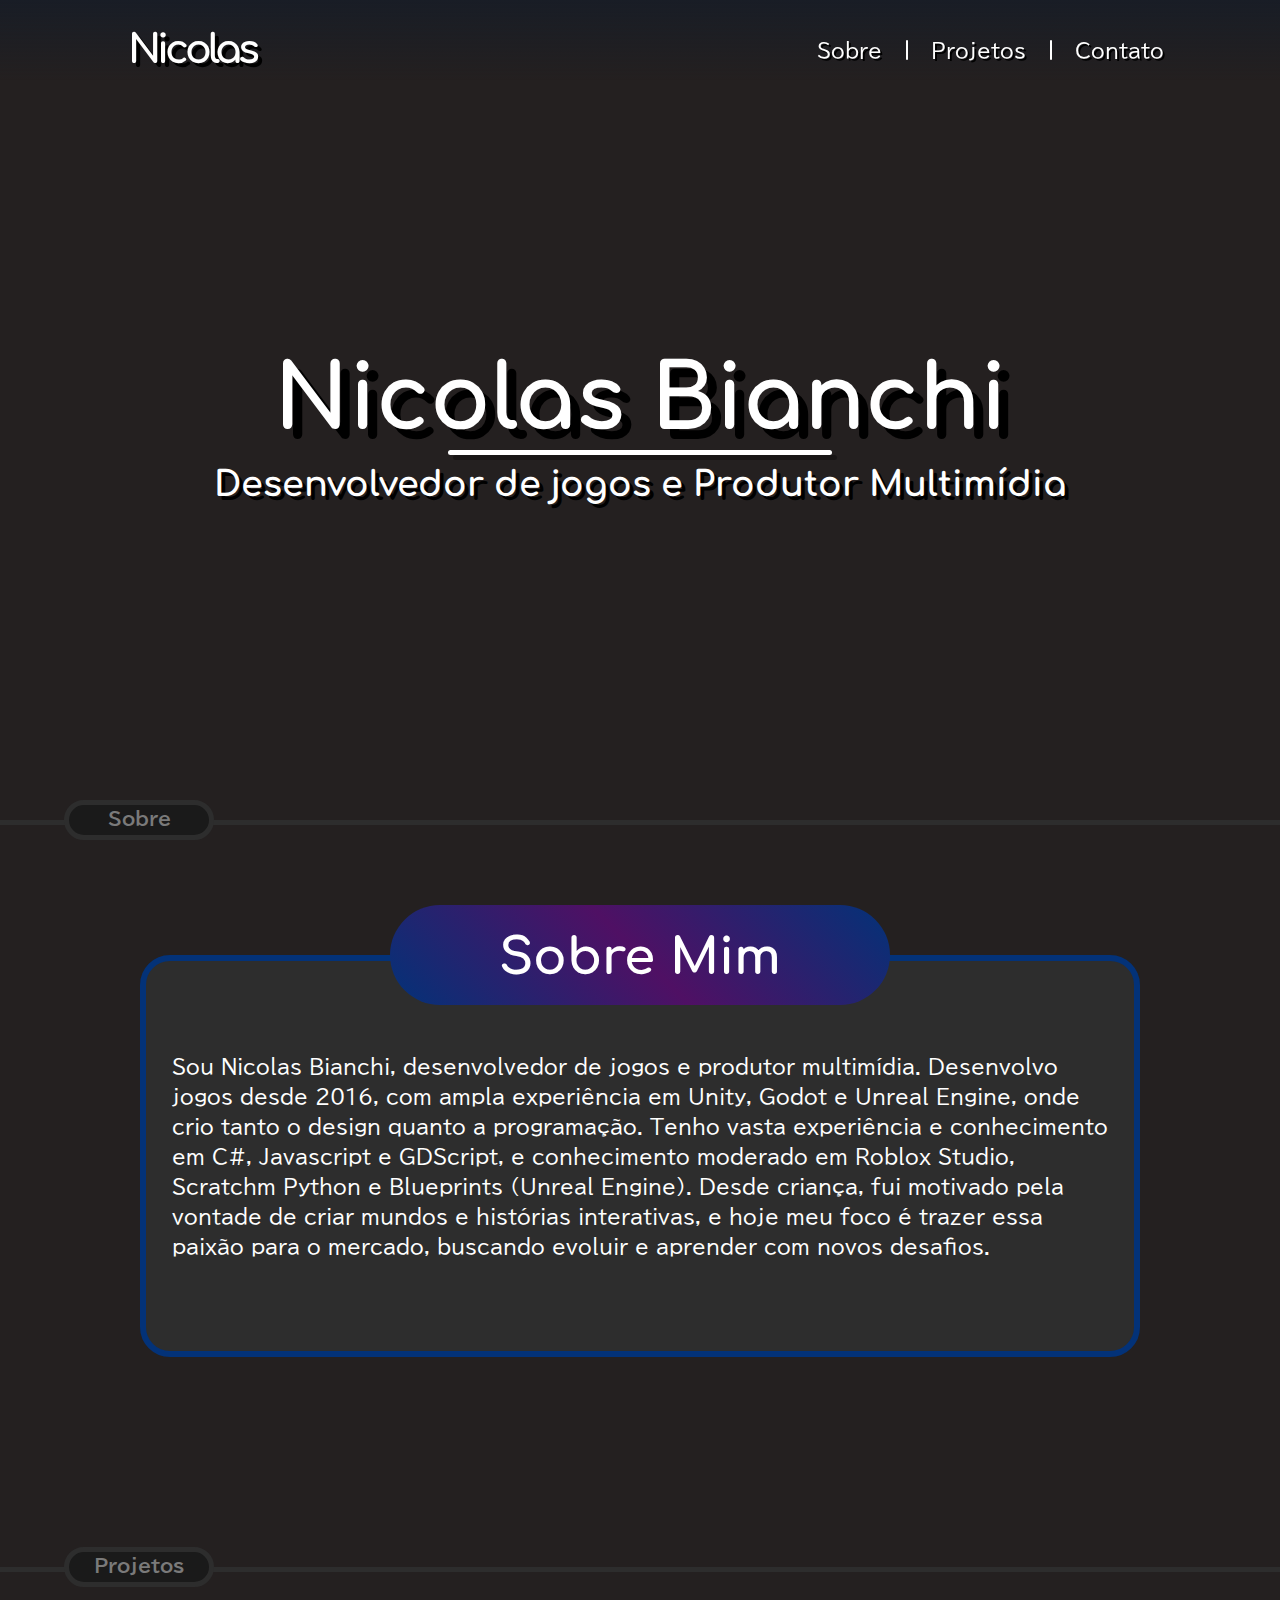
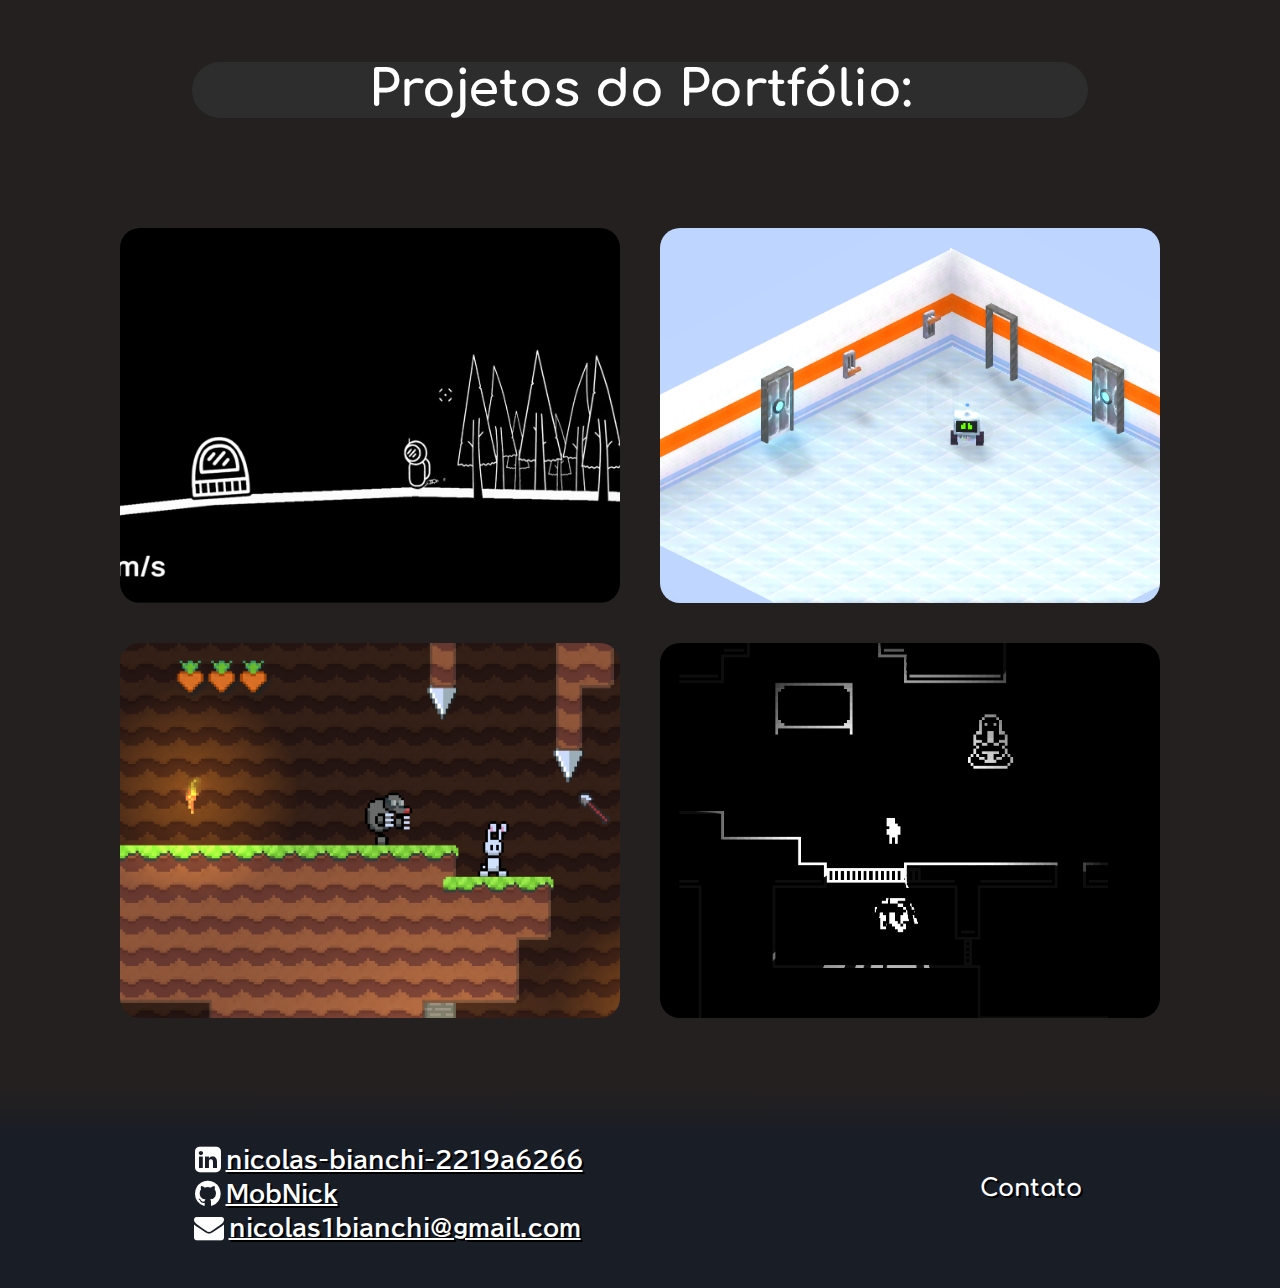
<file: index.html>
<!DOCTYPE html>
<html lang="pt-br" id="top">
<head>
    <meta charset="UTF-8">
    <meta name="viewport" content="width=device-width, initial-scale=1.0">
    <title>Portfólio Nicolas Bianchi</title>
    <link rel="preconnect" href="https://fonts.googleapis.com">
    <link rel="preconnect" href="https://fonts.gstatic.com" crossorigin>
    <link href="https://fonts.googleapis.com/css2?family=BIZ+UDPGothic&family=Comfortaa:wght@700&display=swap" rel="stylesheet">
    <link rel="stylesheet" href="css/header.css">
    <link rel="stylesheet" href="css/geral.css">
    <link rel="stylesheet" href="css/home.css">
    <link rel="stylesheet" href="css/sobre.css"> 
    <link rel="stylesheet" href="css/projetos.css">
    <link rel="stylesheet" href="css/contato.css">  
    <link rel="stylesheet" href="css/footer.css">  
    <link rel="stylesheet" href="https://cdnjs.cloudflare.com/ajax/libs/font-awesome/4.7.0/css/font-awesome.min.css">
</head>
<body>
    <header class="menu">
        <a href="#top", class="menu-title-a"><h1 class="menu-title">Nicolas</h1></a>
        
        <nav>
            <ul class="menu-links">
                <li><a href="#sobre">Sobre</a></li>
                <div class="line"></div>
                <li><a href="#projetos">Projetos</a></li>
                <div class="line"></div>
                <li><a href="#rodape">Contato</a></li>
            </ul>
        </nav>
    </header>
    <main>
        <section class="home">
            <div class="title-div">
                <h1 class="title">Nicolas Bianchi</h1>
                <div class="title-line"></div>
                <h2 class="subtitle">Desenvolvedor de jogos e Produtor Multimídia</h2>
            </div>
        </section>
        <div class="section-line" id="sobre">
            <div class="line-title">
                <h3>Sobre</h3>
            </div>
        </div>
        <section class="sobre">
            <div class="porque">
                <div class="porque-title">
                    <h2>Sobre Mim</h2>
                </div>
                <div class="porque-text">
                    <p>Sou Nicolas Bianchi, desenvolvedor de jogos e produtor multimídia. Desenvolvo jogos desde 2016, com ampla experiência em Unity, Godot e Unreal Engine, onde crio tanto o design quanto a programação. Tenho vasta experiência e conhecimento em C#, Javascript e GDScript, e conhecimento moderado em Roblox Studio, Scratchm Python e Blueprints (Unreal Engine). Desde criança, fui motivado pela vontade de criar mundos e histórias interativas, e hoje meu foco é trazer essa paixão para o mercado, buscando evoluir e aprender com novos desafios.</p>
                </div>
            </div>
        </section>
        <div class="section-line" id="projetos">
            <div class="line-title">
                <h3>Projetos</h3>
            </div>
        </div>
        <section class="galeria">
            <h2 class="galeria-title">Projetos do Portfólio:</h2>
            <figure class="galeria-figure">
                <a class="galeria-moldura" href="SpaceGame.html">
                    <img src="midia/IconesProjetos/SpaceGame.png" alt="Imagem de jogo espacial" id="offset">
                    <div class="desc-galeria">
                        <h4 class="gal-img-title">Jogo Espacial</h4>
                        <p class="galeria-nome">Feito no Unity</p>
                    </div>
                </a>
                <a class="galeria-moldura" href="Programing.html">
                    <img src="midia/IconesProjetos/Programing.png" alt="Jogo de um robô com portas e alavancas"  id="offset">
                    <div class="desc-galeria">
                        <h4 class="gal-img-title">Programing</h4>
                        <p class="galeria-nome">Feito no Godot</p>
                    </div>
                </a>
                <a class="galeria-moldura" href="Rabbit Hole.html">
                    <img src="midia/IconesProjetos/RabbitHole.png" alt="Jogo de plataforma com um coelho"  id="offset">
                    <div class="desc-galeria">
                        <h4 class="gal-img-title">Rabbit Hole</h4>
                        <p class="galeria-nome">Feito no Unity</p>
                    </div>
                </a>
                <a class="galeria-moldura" href="8 Bit Horror.html">
                    <img src="midia/IconesProjetos/8Bit Horror.png" alt="Jogo de terror retrô" id="bigger">
                    <div class="desc-galeria">
                        <h4 class="gal-img-title">8-Bit Horror</h4>
                        <p class="galeria-nome">Feito no Godot</p>
                    </div>
                </a>
            </figure>
        </section>
    </main>
    <footer class="rodape" id="rodape">
        <div class="info-nicolas">
            <a class="social linkedin" href="https://www.linkedin.com/in/nicolas-bianchi-2219a6266/" target="_blank">
                <i class="fa fa-linkedin-square"></i>
                <h3>nicolas-bianchi-2219a6266</h3>
            </a>
            <a class="social git" href="https://github.com/MobNick" target="_blank">
                <i class="fa fa-brands fa-github"></i>
                <h3>MobNick</h3>
            </a>
            <a class="social email" href="mailto:nicolas1bianchi@gmail.com" target="_blank">
                <i class="fa fa-solid fa-envelope"></i>
                <h3>nicolas1bianchi@gmail.com</h3>
            </a>
        </div>
        <div class="rodape-produtora">
            <h2>Contato</h2>
        </div>
    </footer>
</body>
</html>
</file>
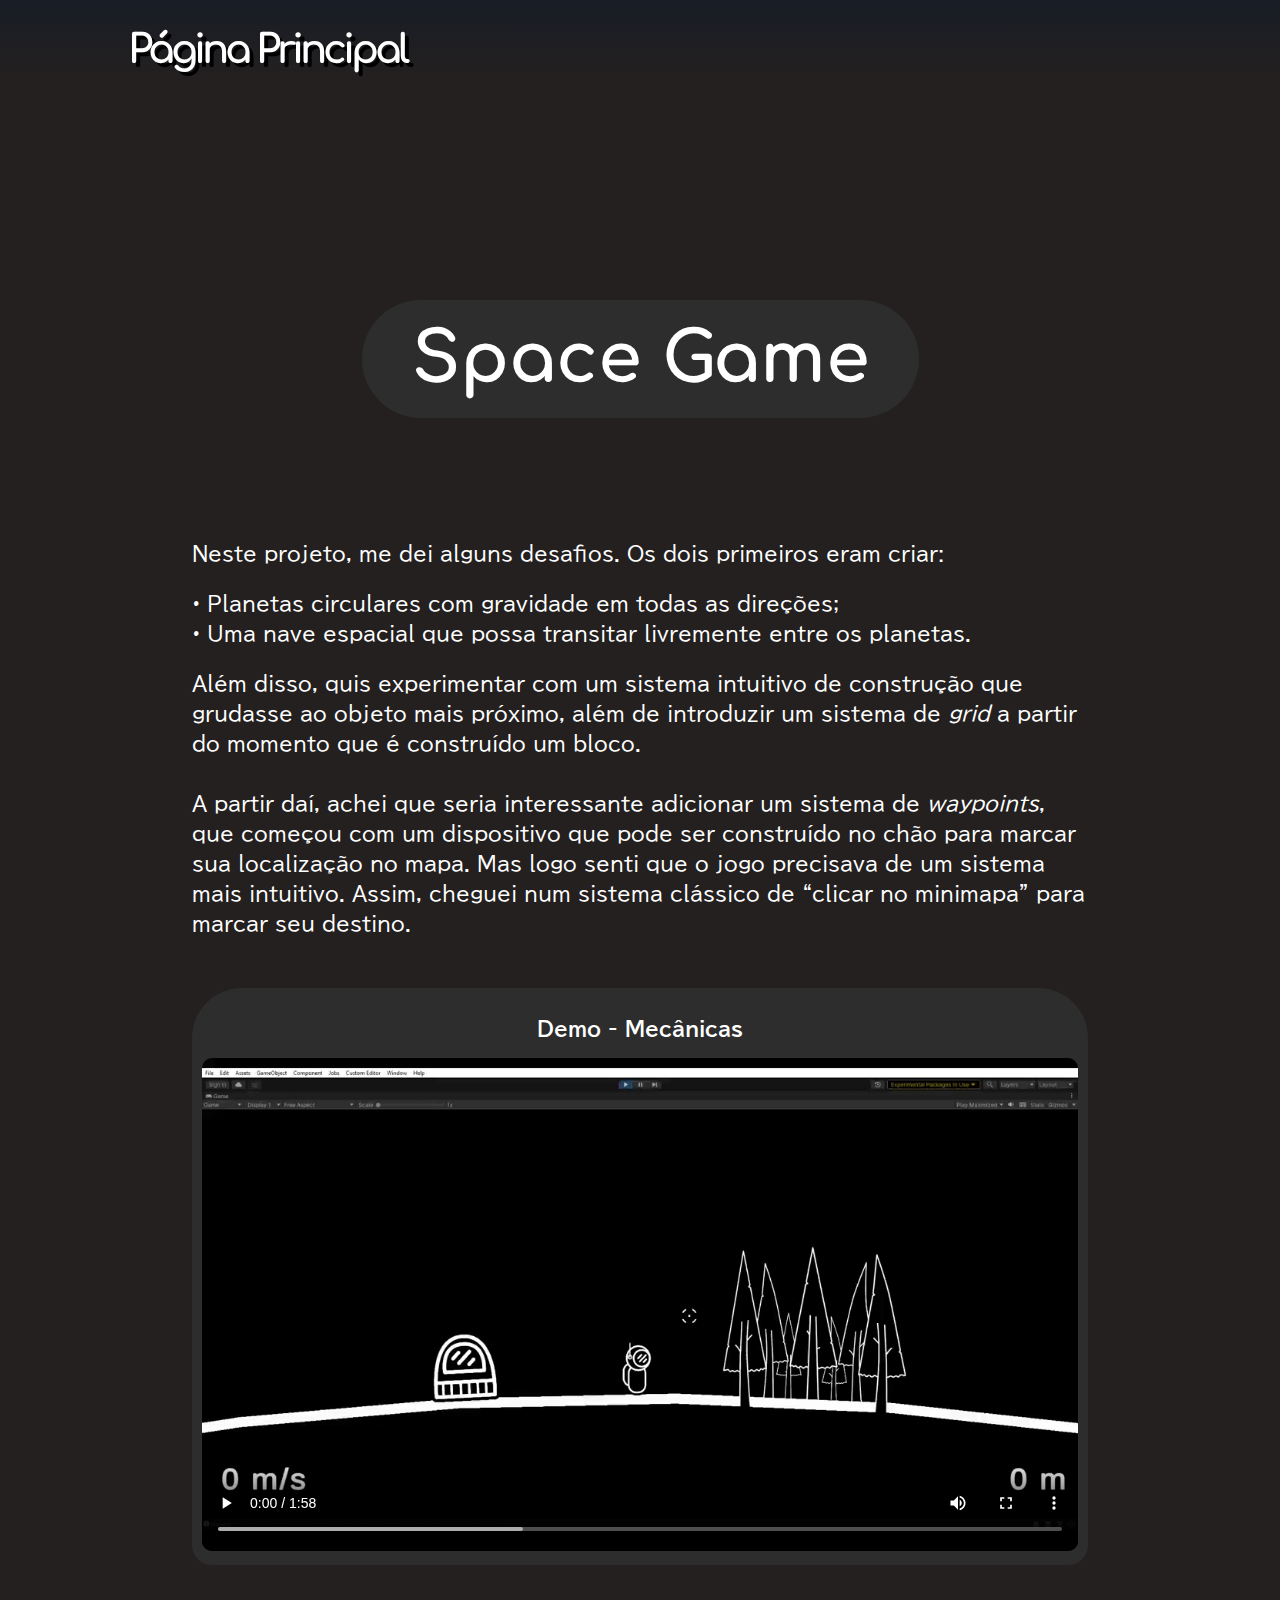
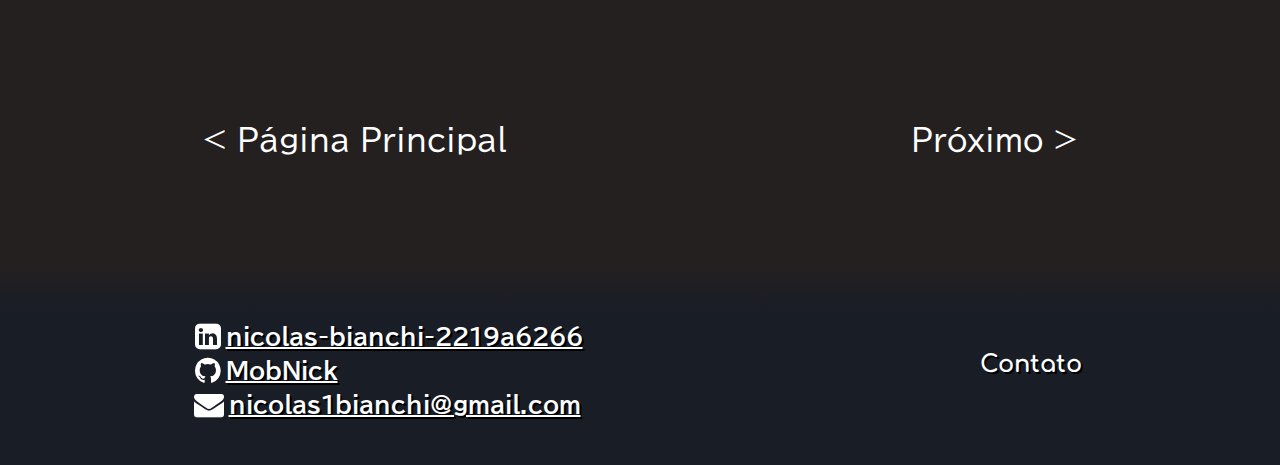
<file: SpaceGame.html>
<!DOCTYPE html>
<html lang="pt-br" id="top">
<head>
    <meta charset="UTF-8">
    <meta name="viewport" content="width=device-width, initial-scale=1.0">
    <title>Projeto "Space Game"</title>
    <link rel="preconnect" href="https://fonts.googleapis.com">
    <link rel="preconnect" href="https://fonts.gstatic.com" crossorigin>
    <link href="https://fonts.googleapis.com/css2?family=BIZ+UDPGothic&family=Comfortaa:wght@700&display=swap" rel="stylesheet">
    <link rel="stylesheet" href="css/header.css">
    <link rel="stylesheet" href="css/geral.css">
    <link rel="stylesheet" href="css/home.css">
    <link rel="stylesheet" href="css/footer.css">  
    <link rel="stylesheet" href="css/paginaProjeto.css">
    <link rel="stylesheet" href="https://cdnjs.cloudflare.com/ajax/libs/font-awesome/4.7.0/css/font-awesome.min.css">
</head>
<body>
    <header class="menu">
        <a href="index.html", class="menu-title-a"><h1 class="menu-title">Página Principal</h1></a>
    </header>

    <main>
        <div class="colunaInfo">
            <h1 class="projecttitle">Space Game</h1>
            <div class="separacao"></div>
            <div class="colunaTexto">
                <p> Neste projeto, me dei alguns desafios. Os dois primeiros eram criar:</p>
                <p>
                    • Planetas circulares com gravidade em todas as direções;<br>
                    • Uma nave espacial que possa transitar livremente entre os planetas.<br>
                </p>
                <p>
                    Além disso, quis experimentar com um sistema intuitivo de construção que grudasse ao objeto mais próximo, além de introduzir um sistema de <em>grid</em> a partir do momento que é construído um bloco.
                   <br>
                   <br>
                    A partir daí, achei que seria interessante adicionar um sistema de <em>waypoints</em>, que começou com um dispositivo que pode ser construído no chão para marcar sua localização no mapa. Mas logo senti que o jogo precisava de um sistema mais intuitivo. Assim, cheguei num sistema clássico de “clicar no minimapa” para marcar seu destino.
               </p>
               <div class="videobox">
                   <h3>Demo - Mecânicas</h3>
                   <video width="100%" height="100%" controls>
                       <source src="midia/Videos/SpaceGame_Video.mp4" type="video/mp4">
                       Seu navegador não tem suporte a videos
                    </video>
                </div>
            </div>
        </div>
    </main>

    <section>
        <div class="navegar">
            <a href="index.html">< Página Principal</a>
            <a href="Programing.html">Próximo ></a>
        </div>
    </section>

    <footer class="rodape" id="rodape">
        <div class="info-nicolas">
            <a class="social linkedin" href="https://www.linkedin.com/in/nicolas-bianchi-2219a6266/" target="_blank">
                <i class="fa fa-linkedin-square"></i>
                <h3>nicolas-bianchi-2219a6266</h3>
            </a>
            <a class="social git" href="https://github.com/MobNick" target="_blank">
                <i class="fa fa-brands fa-github"></i>
                <h3>MobNick</h3>
            </a>
            <a class="social email" href="mailto:nicolas1bianchi@gmail.com" target="_blank">
                <i class="fa fa-solid fa-envelope"></i>
                <h3>nicolas1bianchi@gmail.com</h3>
            </a>
        </div>
        <div class="rodape-produtora">
            <h2>Contato</h2>
        </div>
    </footer>
</body>
</html>
</file>
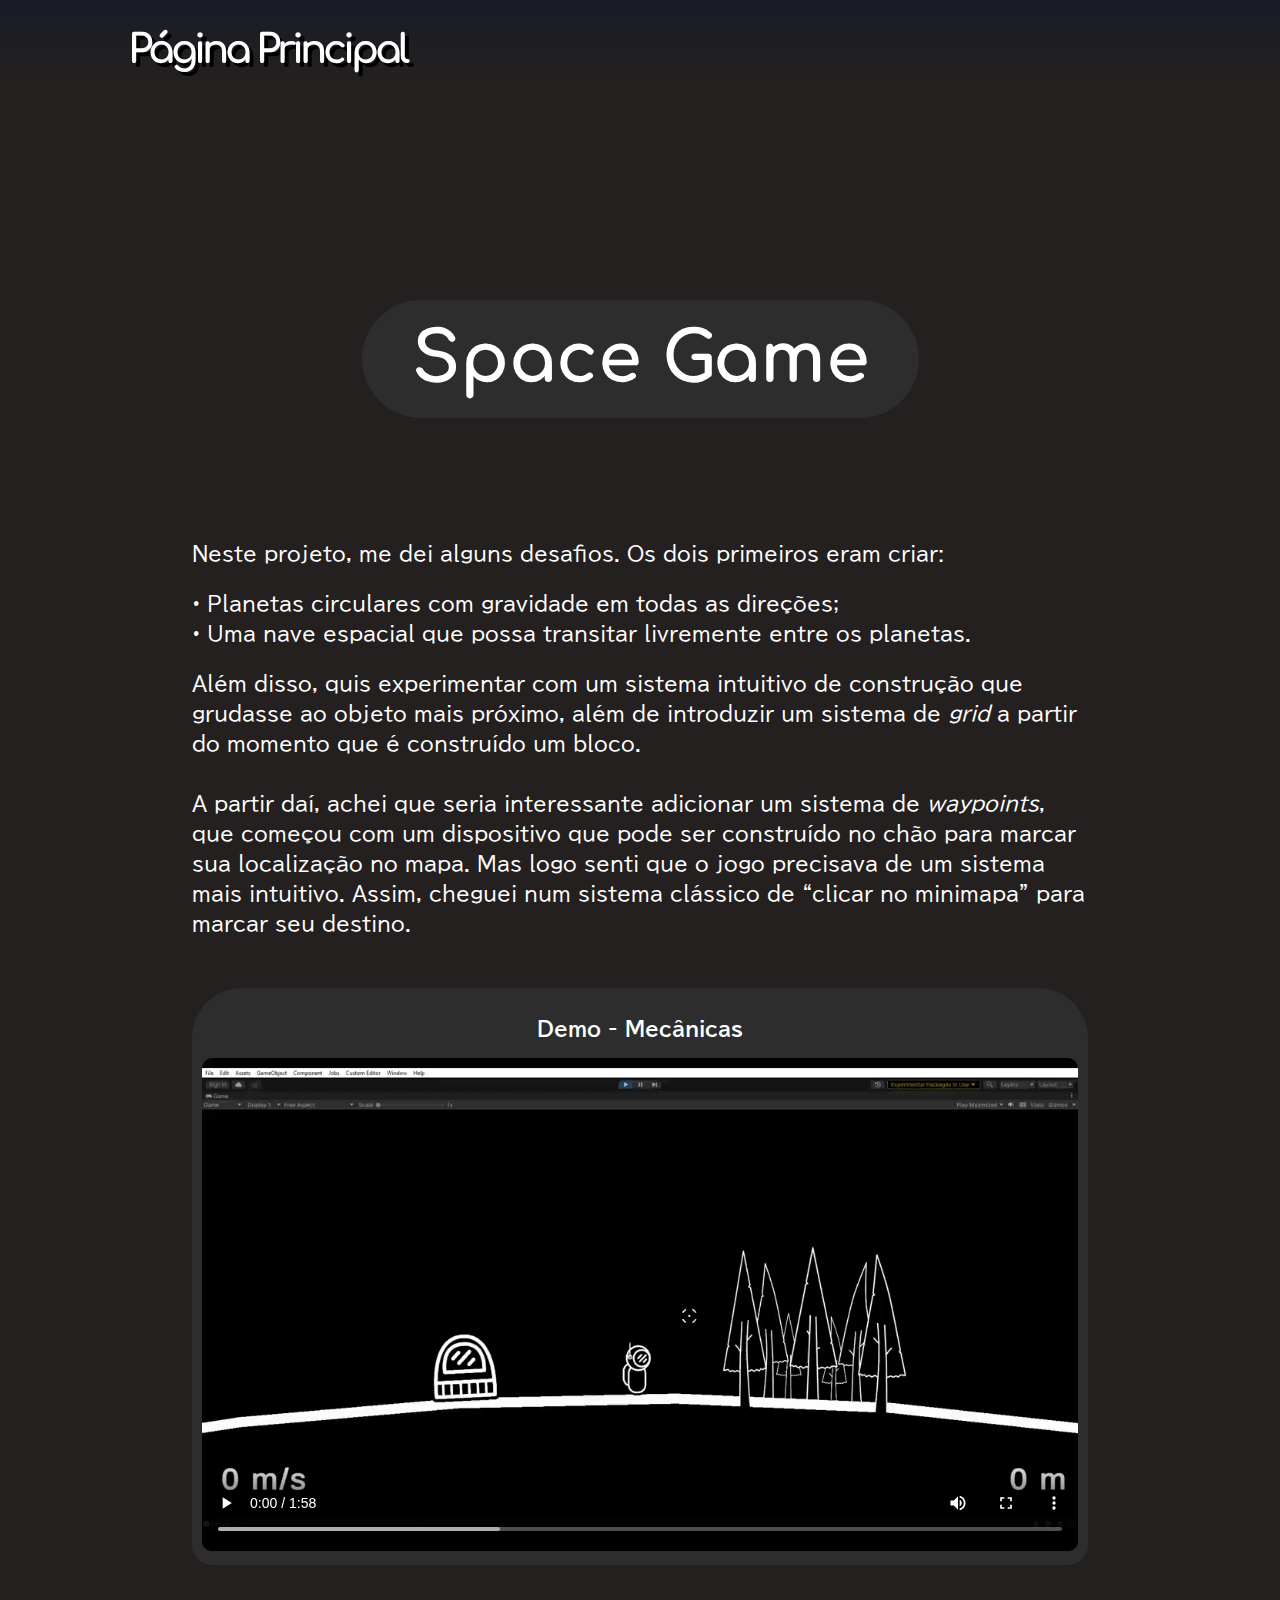
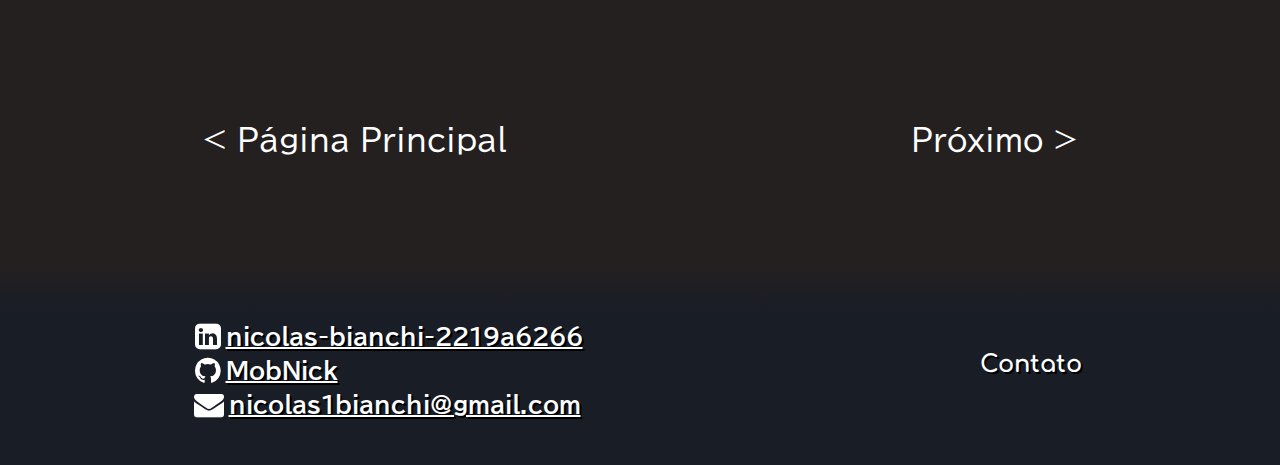
<file: Paginas/SpaceGame.html>
<!DOCTYPE html>
<html lang="pt-br" id="top">
<head>
    <meta charset="UTF-8">
    <meta name="viewport" content="width=device-width, initial-scale=1.0">
    <title>Projeto "Space Game"</title>
    <link rel="preconnect" href="https://fonts.googleapis.com">
    <link rel="preconnect" href="https://fonts.gstatic.com" crossorigin>
    <link href="https://fonts.googleapis.com/css2?family=BIZ+UDPGothic&family=Comfortaa:wght@700&display=swap" rel="stylesheet">
    <link rel="stylesheet" href="/css/header.css">
    <link rel="stylesheet" href="/css/geral.css">
    <link rel="stylesheet" href="/css/home.css">
    <link rel="stylesheet" href="/css/footer.css">  
    <link rel="stylesheet" href="/css/paginaProjeto.css">
    <link rel="stylesheet" href="https://cdnjs.cloudflare.com/ajax/libs/font-awesome/4.7.0/css/font-awesome.min.css">
</head>
<body>
    <header class="menu">
        <a href="/index.html", class="menu-title-a"><h1 class="menu-title">Página Principal</h1></a>
    </header>

    <main>
        <div class="colunaInfo">
            <h1 class="projecttitle">Space Game</h1>
            <div class="separacao"></div>
            <div class="colunaTexto">
                <p> Neste projeto, me dei alguns desafios. Os dois primeiros eram criar:</p>
                <p>
                    • Planetas circulares com gravidade em todas as direções;<br>
                    • Uma nave espacial que possa transitar livremente entre os planetas.<br>
                </p>
                <p>
                    Além disso, quis experimentar com um sistema intuitivo de construção que grudasse ao objeto mais próximo, além de introduzir um sistema de <em>grid</em> a partir do momento que é construído um bloco.
                   <br>
                   <br>
                    A partir daí, achei que seria interessante adicionar um sistema de <em>waypoints</em>, que começou com um dispositivo que pode ser construído no chão para marcar sua localização no mapa. Mas logo senti que o jogo precisava de um sistema mais intuitivo. Assim, cheguei num sistema clássico de “clicar no minimapa” para marcar seu destino.
               </p>
               <div class="videobox">
                   <h3>Demo - Mecânicas</h3>
                   <video width="100%" height="100%" controls>
                       <source src="/midia/Videos/SpaceGame_Video.mp4" type="video/mp4">
                       Seu navegador não tem suporte a videos
                    </video>
                </div>
            </div>
        </div>
    </main>

    <section>
        <div class="navegar">
            <a href="/index.html">< Página Principal</a>
            <a href="/Paginas/Programing.html">Próximo ></a>
        </div>
    </section>

    <footer class="rodape" id="rodape">
        <div class="info-nicolas">
            <a class="social linkedin" href="https://www.linkedin.com/in/nicolas-bianchi-2219a6266/" target="_blank">
                <i class="fa fa-linkedin-square"></i>
                <h3>nicolas-bianchi-2219a6266</h3>
            </a>
            <a class="social git" href="https://github.com/MobNick" target="_blank">
                <i class="fa fa-brands fa-github"></i>
                <h3>MobNick</h3>
            </a>
            <a class="social email" href="mailto:nicolas1bianchi@gmail.com" target="_blank">
                <i class="fa fa-solid fa-envelope"></i>
                <h3>nicolas1bianchi@gmail.com</h3>
            </a>
        </div>
        <div class="rodape-produtora">
            <h2>Contato</h2>
        </div>
    </footer>
</body>
</html>
</file>
<file: css/header.css>
.menu-title{
    font-size: 40px;
    letter-spacing: -4px;
    transition: .3s;
    text-shadow:4px 4px #000;
}
.menu-title-a{
    margin-left: 10vw;
}
.menu-title:hover{
    font-size: 42px;
    text-shadow:6px 6px #000;
}
li{
    font-family: 'BIZ UDPGothic', sans-serif;
}
.menu{
    top: 0;
    position: fixed;
    background: linear-gradient(#101b2b8f,#24202000 80%);
    min-height: 100px;
    width: 100vw;
    display: flex;
    justify-content: space-between;
    align-items: center;
    color: white;
    z-index: 10;
}
.menu nav{
    margin-right: 10vh;
}
.menu a{
    text-decoration: none;
    color: white;
    text-shadow:2px 2px #000;
}
.menu-links{
    display: flex;
}
.menu-links li{
    margin: 0 2vw;
    list-style: none;
}
.menu-links a{
    font-size: 20px;
    transition: .2s;
}
.menu-links a:hover{
    font-weight: 900;
    text-shadow:6px 6px #000;
}
.menu-links a:active{
    text-shadow:3px 3px #000;
    color: #a5c9ff;
}
.line{
    margin: 0 -2px;
    width: 2px;
    background-color: white;
    border-radius: 5px;
}
/*Responsividade*/
@media(max-width:750px) {
    .menu{
        flex-direction: column;
    }
    .menu-title-a{
        margin: 15px 0;
    }
    .menu nav{
        margin: 10px 0;
    }
}
@media(max-width:380px){
    .menu-links a{
        font-size: 17px;
    }
}
</file>
<file: css/geral.css>
*{
    margin: 0;
    padding: 0;
    box-sizing: border-box;
}
html{
    scroll-behavior: smooth;
}
::selection {
    color: white;
    background: #293b56;
}
body{
    background-color:#242020;
    overflow-x: hidden;
}
.section-line{
    background-color: #2D2D2D;
    width: 100%;
    height: 5px;
    margin-top: 100px;
    margin-bottom: 80px;
}
.line-title{
    text-align: center;
    background-color: #1A1A1A;
    border: 5px solid #2D2D2D;
    height: 40px;
    width: 150px;
    border-radius: 20px;
    position: relative;
    top: -20px;
    left: 5vw;
}
.section-line h3{
    position: inherit;
    padding: 5px;
    font-family: 'BIZ UDPGothic', sans-serif;
    color: #7a7a7a;
}
.house{
    height: 100px;
    align-self:flex-start;
}
</file>
<file: css/home.css>
.home{
    justify-content: center;
    width: 100%;
    height: 80vh;
}
.title-div{
    width: 100%;
    justify-content: center;
    align-items: center;
    display: flex;
    flex-direction: column;
}
h1{
    font-family: 'Comfortaa', cursive;
}
.title{
    margin-top: 350px;
    color: white;
    text-align: center;
    font-size: 90px;
    text-shadow:10px 10px #000;
}
.title-line{
    height: 5px;
    box-shadow: 5px 5px #00000051;
    width: 30%;
    background-color: #fff;
    border-radius: 10px;
}
.subtitle{
    margin: 10px 0;
    font-family: 'Comfortaa', cursive;
    color: #fff;
    font-size: 35px;
    text-align: center;
    text-shadow:4px 4px #000;
}
/*Responsividade*/
@media(max-width:900px){
    .title{
        font-size: 60px;
    }
    .title-line{
        width: 70%;
    }
    .subtitle{
        font-size: 30px;
    }
}

@media(max-width:500px){
    .title{
        margin-top: 200px;
        font-size: 45px;
    }
    .subtitle{
        font-size: 25px;
    }
}
</file>
<file: css/sobre.css>
.sobre{
    text-align: center;
    justify-content: center;
    width: 100vw;
}
.porque-title{
    max-width: 500px;
    height: 100px;
    background: linear-gradient(45deg, #033278, #4f1064,#033278);
    border-radius: 100px;
    text-align: center;
    padding: 25px 0;
    margin: 60px auto;
    z-index: 4;
}
.sobre h2{
    font-family: 'Comfortaa', cursive;
    color: white;
    font-size: 50px;
    white-space: nowrap;
}

/*Seção "Sobre Mim"*/
.porque{
    margin: 0 auto;
}
.porque-text{
    z-index: -1;
    top: -110px;
    max-width: 1000px;
    min-height: 300px;
    margin: 0 auto;
    background-color: #2D2D2D;
    position: relative;
    border: 6px solid #033278;
    border-radius: 30px;
}
.sobre p{
    padding: 90px 2vw;
    z-index: 1;
    font-family: 'BIZ UDPGothic', sans-serif;
    font-size: 20px;
    line-height: 30px;
    color: white;
    text-align: start;
}

/*Responsividade*/
@media(max-width:500px){
    .sobre p{
        padding-bottom: 20px;
    }
}
@media(max-width:445px){
    .porque h2{
        font-size: 40px;
    }
    .porque-title{
        padding: 55px 0;
    }
}
@media(max-width:375px){
    .porque h2{
        font-size: 30px;
    }
    .porque-title{
        padding: 60px 0;
    }
}
</file>
<file: css/projetos.css>
.galeria{
    width: 100%;
    justify-content: center;
}
.galeria h2{
    font-family: 'Comfortaa', cursive;
    color: white;
    margin: 90px auto;
    font-size: 50px;
    width: 70%;
    text-align: center;
    background-color: #2d2d2d;
    border-radius: 90px;
}
img{
    color: #fff;
}
/*Alinhamento das Imagens*/
.galeria-figure{
    display: flex;
    width: 80%;
    margin: 0 auto;
    flex-wrap: wrap;
    justify-content: center;
}
/*Interatividade da Imagem*/
.desc-galeria{
    background: linear-gradient(to left, #2d2d2d00, #2d2d2ddf);
    width: 100%;
    height: 110%;
    position: relative;
    top: -102%;
    left: -100%;
    transition: .3s;
    align-items: center;
    padding: 55% 10px;
}
.desc-galeria h4{
    width: 100%;
    color: white;
    font-family: 'Comfortaa', cursive;
    font-size: 20px;
    margin: 5px 10px;
}
.desc-galeria p{
    width: 100%;
    font-family: 'BIZ UDPGothic', sans-serif;
    font-size: 15px;
    margin: 3px 10px;
}
.galeria-desc-text{
    color: white;
}
.galeria-nome{
    font-weight: 100;
    font-style: italic;
    color: #ffffff7e;
}
.galeria-moldura{
    aspect-ratio: 4/3;
    margin: 20px 20px;
    width: 500px;
    justify-content: center;
    overflow: hidden;
    border-radius: 20px;
    transition: 1s;
}
.galeria-moldura img{
    height: 100%;
    object-fit: cover;
    transition: 1s;
    position: 50% 50%;
}
a{
    text-decoration: none;
}
#offset{
    position: relative;
    left: -10%;
}
#bigger{
    position: relative;
    left: -20%;
}
/*Responsividade*/
@media(max-width:1350px){
    .galeria-figure{
        width: 100%;
    }
}

@media(max-width:1079px){
    .galeria-moldura{
        margin: 30px 30px;
        width: 70%;
    }
    .galeria-moldura .desc-galeria{
        left: 0%;
    }
}

@media(max-width:700px){
    .galeria h2{
        font-size: 30px;
        width: 90%;
    }
}
@media(min-width:701px){
    .galeria-moldura:hover{
        transition: .3s;
        transform: scale(1.05);
        cursor: pointer;
        box-shadow: 0px 0px 20px -2px rgb(0, 0, 0);
    }
    .galeria-moldura:hover > .desc-galeria{
        left: 0%
    }
}
@media(max-width:700px){
    .galeria-figure{
        width: 100vw;
        overflow-x: hidden;
    }
    .galeria-moldura{
        width: 100vw;
        margin: 10px 0;
        border-radius: 0;
    }
    .galeria-moldura .desc-galeria{
        left: 0%;
    }
    .desc-galeria{
        background: linear-gradient( #2d2d2d00, #2d2d2ddf);
    }
}
</file>
<file: css/contato.css>
.contato{
    width: 100%;
    justify-content: center;
}
.contato h2{
    font-family: 'Comfortaa', cursive;
    color: white;
}
.contato-title{
    margin: 90px auto;
    font-size: 50px;
    width: 70%;
    text-align: center;
    background-color: #2d2d2d;
    border-radius: 90px;
}
.contato-header{
    background: linear-gradient(#9a1fc3, #6f148d);
    width: 100%;
    height: 100px;
    align-items: center;
    display: flex;
    justify-content: space-around;
    border-top-left-radius: 30px;
    border-top-right-radius: 30px;
}
.contato-header h2{
    font-size: 30px;
}
.contato-header h3{
    font-family: 'BIZ UDPGothic', sans-serif;
    color: white;
    font-weight: 100;
    font-size: 20px;
}
.contato-container{
    width: 70%;
    min-height: 70vh;
    background: linear-gradient(#2d2d2d 0%, #1A1A1A 70%);
    margin: 10px auto;
    border-radius: 30px;
}
form{
    margin: 30px 20px;
}
form input[type="text"],
form input[type="tel"],
form input[type="email"],
form textarea, select{
    font-family: 'BIZ UDPGothic', sans-serif;
    color: white;
    background-color: #1A1A1A;
    width: 100%;
    height: 50px;
    align-items: center;
    border: 1px solid #313131;
    margin-bottom: 5px;
    padding-left: 30px;
    font-size: 18px;
    background-repeat: no-repeat;
    background-size: 30px;
    background-position: 10px center;
    border-radius: 7px;
}
form textarea{
    padding-top: 15px;
    height: 200px;
    resize: none;
}
form input[type="submit"]{
    font-family: 'BIZ UDPGothic', sans-serif;
    background-color: white;
    color: #281a26;
    padding: 5px 30px;
    font-size: 18px;
    font-weight: 900;
    border-radius: 30px;
    border: 1px solid transparent;
    transition: .2s;
    height: 50px;
    margin-top: 30px;
}
form input[type="submit"]:hover{
    background-color: transparent;
    color: white;
    border: 1px solid white;
    cursor: pointer;
}
.btn{
    display: flex;
    justify-content: center;
}

/*Responsividade*/
@media(max-width:700px){
    .contato h2{
        font-size: 30px;
    }
    .contato-title{
        width: 90%;
    }
}
@media(max-width:1200px){
    .contato-header{
        flex-direction: column;
    }
    .contato-container{
        width: 90vw;
        border-radius: 30px;
    }
}
@media(max-width:900px){
    .contato-container{
        width: 100vw;
        border-radius: 30px;
    }
}
</file>
<file: css/footer.css>
.rodape{
    margin-top: 50px;
    bottom: 0;
    background: linear-gradient(#24202000,#101b2b8f 25%);
    min-height: 200px;
    width: 100vw;
    display: flex;
    justify-content: space-around;
    align-items: center;
    color: white;
}
.rodape h2{
    font-family: 'Comfortaa', cursive;
    text-shadow:2px 2px #000;
}
.rodape h3{
    font-family: 'BIZ UDPGothic', sans-serif;
    text-shadow:2px 2px #000;
    text-decoration: underline;
}
.social{
    color: #fff;
    font-size: 20px;
    margin-top: 10px;
    display: flex;
    align-items: center;
    text-decoration: none;
}
.fa{
    margin-right: 10px;
    scale: 150%;
}
.rodape-produtora{
    align-items: center;
    justify-content: center;
    text-align: center;
}
.rodape-fip{
    font-size: 50px;
}
/*Responsividade*/
@media(max-width:600px){
    .rodape{
        flex-direction: column;
    }
    .insta, .info-nicolas{
        justify-content: center;
    }
    .info-nicolas{
        margin: 30px 0;
    }
    .social h3{
        font-size: 20px;
    }
}

@media(max-width:400px){
    .social h3{
        font-size: 15px;
    }
}
</file>
<file: css/paginaProjeto.css>
main{
    margin-top: 300px;
    width: 100%;
    min-height: 400px;
    align-items: center;
    justify-content: center;
    display: flex;
    flex-direction: column;
}
.colunaInfo{
    align-items: center;
    justify-content: center;
    display: flex;
    flex-direction: column;
}
h1{
    color: #fff;
    font-size: 70px;
}
.projecttitle{
    background-color: #2D2D2D;
    padding: 20px 50px;
    border-radius: 60px;
    text-align: center;
}
.separacao{
    height: 100px;
}
.colunaInfo{
    width: 50%;
    margin: auto
}
p{
    z-index: 1;
    margin: 20px 0px;
    font-family: 'BIZ UDPGothic', sans-serif;
    font-size: 20px;
    line-height: 30px;
    color: white;
    text-align: start;
}
video{
    padding: 0px;
    margin-bottom: 0px;
    border-radius: 10px;
}
.videobox{
    margin: 50px auto;
    padding: 10px;
    background-color: #2D2D2D;
    border-radius: 50px 50px 20px 20px;
}
.navegar{
    margin: 100px auto;
    width: 100%;
    display: flex;
    justify-content:space-around;
    font-family: 'BIZ UDPGothic', sans-serif;
    font-size: 30px;
}
.navegar a{
    text-decoration: none;
    color: #fff;
    transition: .1s;
    margin: 10px;
}
.navegar a:hover{
    scale: 110%;
}
main h3{
    margin: 5px;
    font-family: 'BIZ UDPGothic', sans-serif;
    font-size: 20px;
    line-height: 30px;
    color: white;
    text-align: center;
    padding: 10px 0;
}

@media(max-width:1300px){
    .colunaInfo{
        width: 70%;
    }
}

@media(max-width:700px){
    .colunaInfo{
        width: 90%;
    }
}

@media(max-width:520px){
    .colunaInfo{
        width: 100%;
    }
    .videobox{
        margin: 50px 0px;
        padding: 10px;
        width: 100%;
        background-color: #2D2D2D;
        border-radius: 0px;
    }
    p{
        margin: 0px 10px;
    }
    .projecttitle{
        border-radius: 0px;
        padding: 5px;
        width: 100%;
    }
    .navegar{
        margin-top: 10px;
        flex-direction: column;
        justify-content:space-evenly;
        align-items: center;
    }
}
</file>
